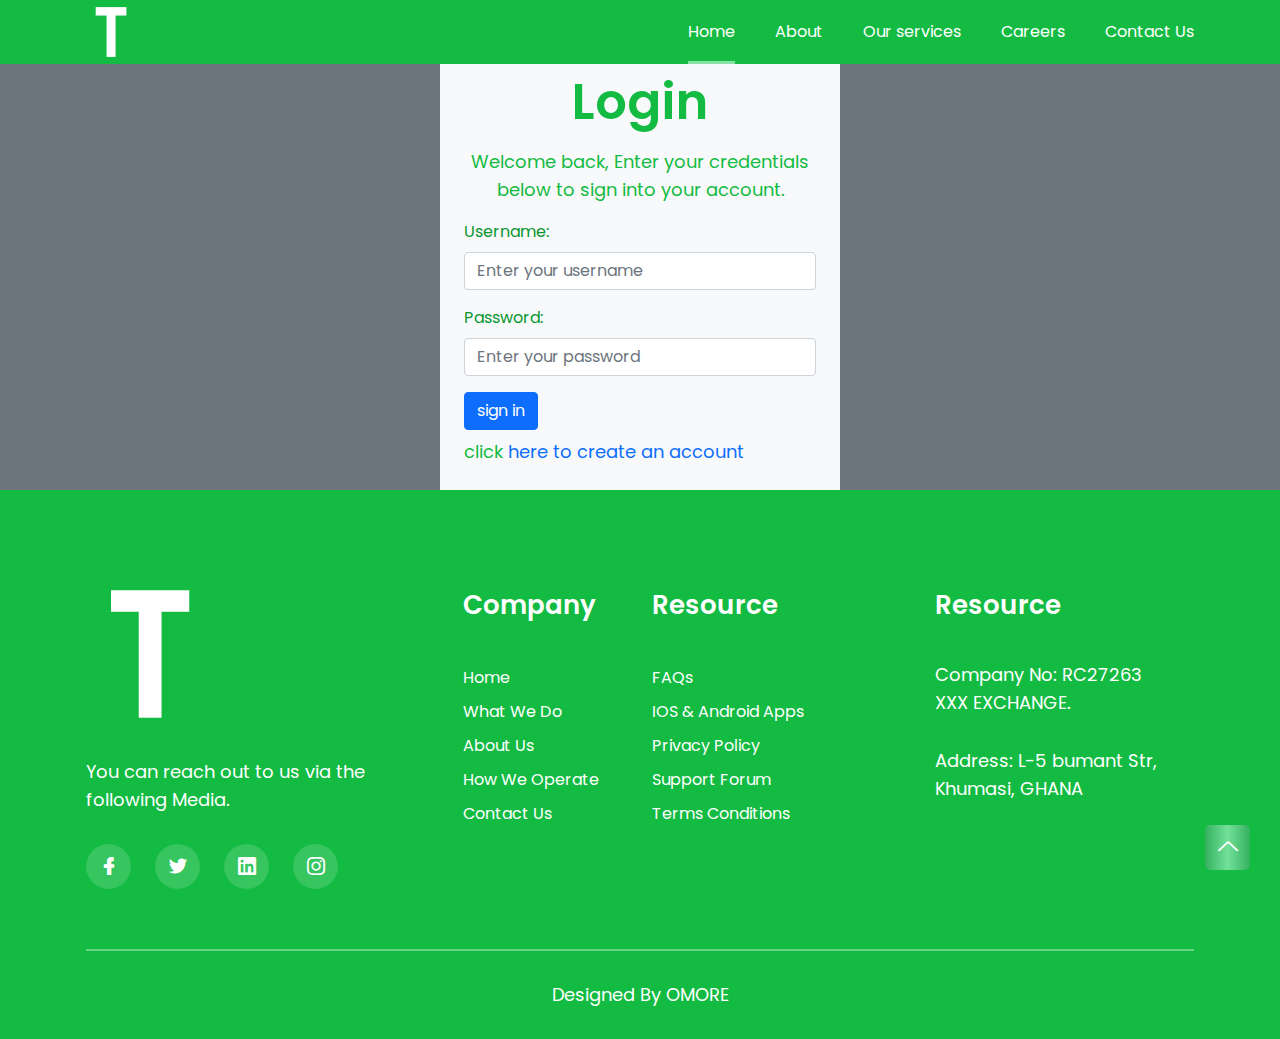
<file: login.html>
<!doctype html>
<html lang="en">

    <head>
        <meta charset="utf-8">
        <meta http-equiv="x-ua-compatible" content="ie=edge">
        <title>Login on Thrifters | The Future of Financial Prudence Right in the Palm of Your Hands</title>
        <meta name="description" content="The Best and Most Secure Thrift Contribution manager">
        <meta name="viewport" content="width=device-width, initial-scale=1">

        <link rel="shortcut icon" type="image/x-icon" href="assets/img/letter-t-256.png">

        <!-- ========================= CSS here ========================= -->
        <link rel="stylesheet" href="assets/css/bootstrap-5.0.0-alpha-1.min.css">
        <link rel="stylesheet" href="assets/css/LineIcons.2.0.css">
        <link rel="stylesheet" href="assets/css/animate.css">
        <link rel="stylesheet" href="assets/css/main.css">
        <link href="assets/css/aos/aos.css" rel="stylesheet">
        <link href="assets/css/bootstrap-icons/bootstrap-icons.css" rel="stylesheet">
        <link href="assets/css/boxicons/css/boxicons.min.css" rel="stylesheet">
    </head>

    <body>

        <!-- ========================= header beginning ========================= -->
        <header class="header navbar-area">
            <div class="container">
                <div class="row">
                    <div class="col-lg-12">
                        <nav class="navbar navbar-expand-lg">
                            <a class="navbar-brand" href="index.html">
                                <img src="assets/img/letter-t-128 (1).png" alt="THRIFTERS LOGO">
                            </a>
                            <button class="navbar-toggler" type="button" data-toggle="collapse"
                                data-target="#navbarSupportedContent" aria-controls="navbarSupportedContent"
                                aria-expanded="true" aria-label="Toggle navigation">
                                <span class="toggler-icon"></span>
                                <span class="toggler-icon"></span>
                                <span class="toggler-icon"></span>
                            </button>

                            <div class="collapse navbar-collapse sub-menu-bar" id="navbarSupportedContent">
                                <ul id="nav" class="navbar-nav ml-auto">
                                    <li class="nav-item">
                                        <a class="page-scroll active" href="#home">Home</a>
                                    </li>
                                    <li class="nav-item">
                                        <a class="page-scroll" href="#about">About</a>
                                    </li>
                                    <li class="nav-item">
                                        <a class="page-scroll" href="#service">Our services</a>
                                    </li>
                                    <li class="nav-item">
                                        <a class="page-scroll" href="#roadmap">Careers</a>
                                    </li>
                                    <li class="nav-item">
                                        <a class="page-scroll" href="#contact">Contact Us</a>
                                    </li>
                                </ul>
                            </div>
                        </nav>
                    </div>
                </div>
            </div>

        </header>

        <!-- ========================= Login begin ========================= -->

        <body class="bg-secondary">

            <div class="container mt-5">
                <div class="d-flex justify-content-center">
                    <form class="bg-light p-4" id="loginForm" style="width:100%;max-width:400px">
    
                        <div class="text-center">
                            <h1 class="font-40 mb-3">Login</h1>
                            <p class="mb-3 color-highlight">Welcome back, Enter your credentials below to sign into your account.</p>
                        </div>
    
                        <div class="mb-3 mt-3">
                            <label for="username" class="form-label">Username:</label>
                            <input type="text" class="form-control" id="username" placeholder="Enter your username"
                                name="username" onkeyup="return checkUsername('username')">
                            <div class=""></div>
                        </div>
                        <div class="mb-3">
                            <label for="password" class="form-label">Password:</label>
                            <input type="password" class="form-control" id="password" placeholder="Enter your password"
                                name="password" onkeyup="checkEmptyInput('password')">
                            <div></div>
                        </div>
                        <div id="feedback"></div>
                        <button type="submit" class="btn btn-primary">sign in</button>
                        <p class="d-block mt-2">click <a href="register.html" class="text-decoration-none">here to create an
                                account</a> </p>
                    </form>
                </div>
            </div>

            <!-- ========================= footer begin ========================= -->
            <footer class="footer pt-100">
                <div class="container">
                    <div class="row">
                        <div class="col-xl-4 col-lg-4 col-md-6">
                            <div class="footer-widget mb-60 wow fadeInLeft" data-wow-delay=".2s">
                                <a href="index.html" class="logo mb-40"><img src="assets/img/letter-t-128 (1).png"
                                        alt=""></a>
                                <p class="mb-30">You can reach out to us via the following Media.</p>
                                <div class="footer-social-links">
                                    <ul>
                                        <li><a href="#"><i class="lni lni-facebook-filled"></i></a></li>
                                        <li><a href="#"><i class="lni lni-twitter-filled"></i></a></li>
                                        <li><a href="#"><i class="lni lni-linkedin-original"></i></a></li>
                                        <li><a href="#"><i class="lni lni-instagram-original"></i></a></li>
                                    </ul>
                                </div>
                            </div>
                        </div>
                        <div class="col-xl-2 col-lg-2 col-md-6">
                            <div class="footer-widget mb-60 wow fadeInUp" data-wow-delay=".4s">
                                <h4>Company</h4>
                                <ul class="footer-links">
                                    <li>
                                        <a href="#">Home</a>
                                    </li>
                                    <li>
                                        <a href="#">What We Do</a>
                                    </li>
                                    <li>
                                        <a href="#">About Us</a>
                                    </li>
                                    <li>
                                        <a href="#">How We Operate</a>
                                    </li>
                                    <li>
                                        <a href="#">Contact Us</a>
                                    </li>
                                </ul>
                            </div>
                        </div>
                        <div class="col-xl-3 col-lg-3 col-md-6">
                            <div class="footer-widget mb-60 wow fadeInUp" data-wow-delay=".6s">
                                <h4>Resource</h4>
                                <ul class="footer-links">
                                    <li>
                                        <a href="#">FAQs</a>
                                    </li>
                                    <li>
                                        <a href="#">IOS & Android Apps</a>
                                    </li>
                                    <li>
                                        <a href="#">Privacy Policy</a>
                                    </li>
                                    <li>
                                        <a href="#">Support Forum</a>
                                    </li>
                                    <li>
                                        <a href="#">Terms Conditions</a>
                                    </li>
                                </ul>
                            </div>
                        </div>
                        <div class="col-xl-3 col-lg-3 col-md-6">
                            <div class="footer-widget mb-60 wow fadeInRight" data-wow-delay=".8s">
                                <h4>Resource</h4>
                                <ul>
                                    <li class="mb-30">
                                        <p>Company No: RC27263 <br> XXX EXCHANGE.</p>
                                    </li>
                                    <li>
                                        <p>Address: L-5 bumant Str, <br> Khumasi, GHANA</p>
                                    </li>
                                </ul>
                            </div>
                        </div>
                    </div>
                    <div class="copyright-area">
                        <p class="mb-0 text-white text-center">Designed By OMORE</p>
                    </div>
                </div>
            </footer>

            <!-- ========================= scroll to top ========================= -->
            <a href="#" class="scroll-top">
                <i class="lni lni-chevron-up"></i>
            </a>

            <script src="assets/script.js"></script>
            <script src="assets/auth-check.js"></script>
            <script src="assets/registerlogin.js"></script>
            <script>
                let loginForm = document.getElementById('loginForm');
                loginForm.addEventListener('submit', (e) => {
                    e.preventDefault();
    
                    let username = document.querySelector("#username").value;
                    let password = document.querySelector("#password").value;
    
                    if (checkEmptyInput('password') == true && checkUsername('username') === true) {
                        let loginUser = new RegisterLogin(username, password);
                        if (loginUser.findUser()) {
                            setTimeout(() => {
                                window.location.href = 'users/dashboard.html';
                            }, 1200);
                            displayMsg('feedback', "<div class='alert alert-success py-1'>Login Successfully</div>");
                        } else {
                            displayMsg('feedback', "<div class='alert alert-danger py-1'>Wrong login details</div>");
                        }
                    } else {
                        checkEmptyInput('password')
                        checkUsername('username')
                    }
                });
                let authCheck = new AuthUser();
                if (authCheck.checkActiveUser()) {
                    document.getElementById("loginForm").innerHTML = "<div class='alert alert-danger'>You are currently logged in <a href='users/dashboard.html'>My Dashboard</a></div>";
                }
            </script>

        </body>

</html>
</file>
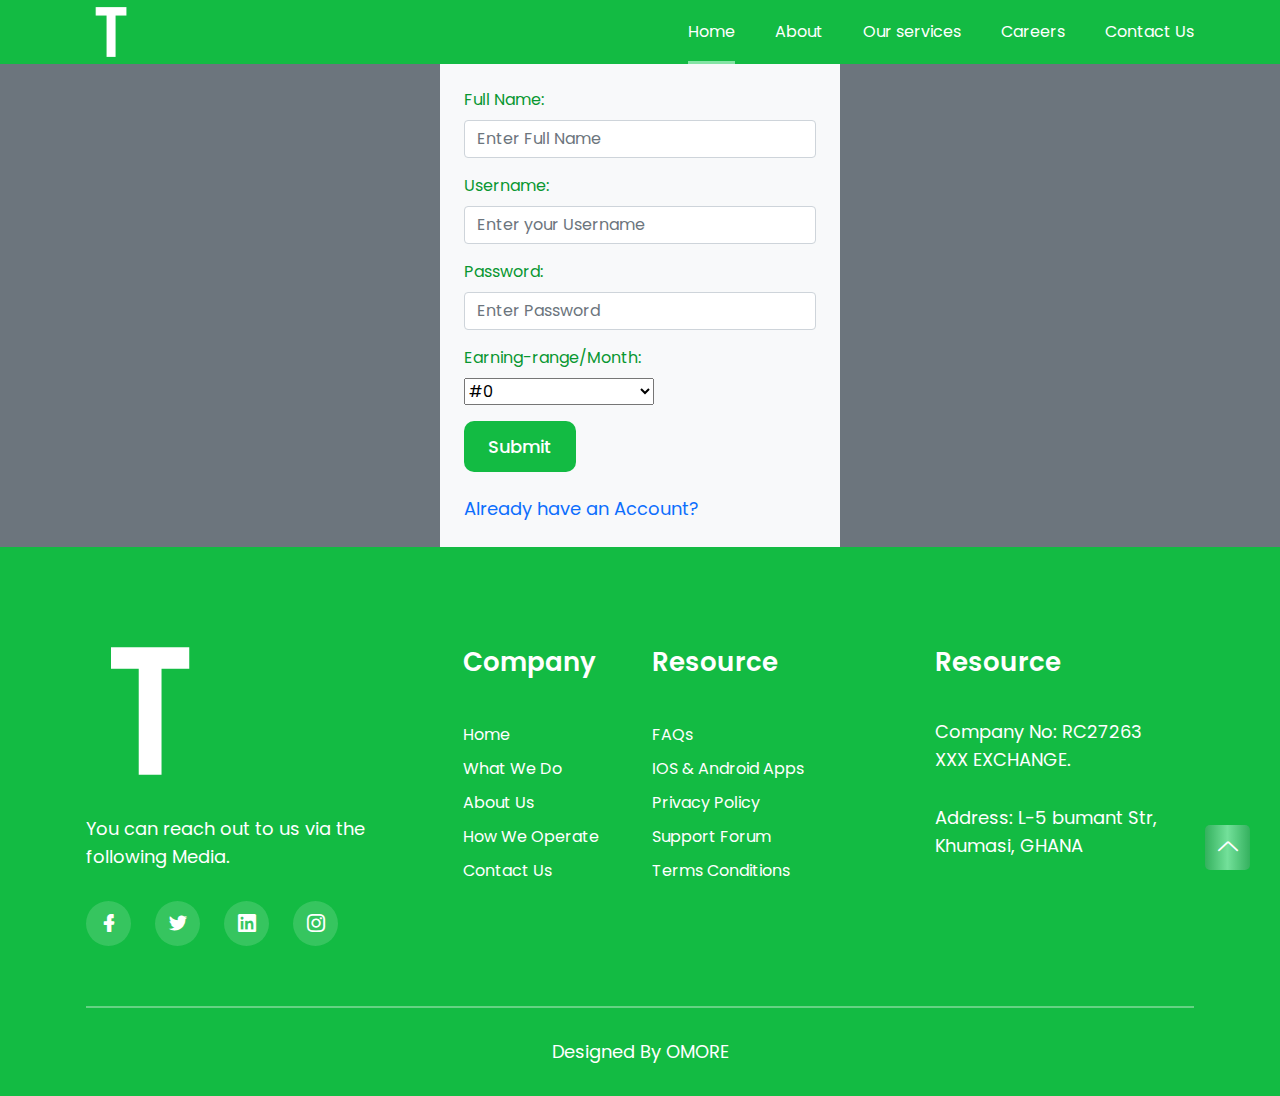
<file: register.html>
<!doctype html>
<html lang="en">

    <head>
        <meta charset="utf-8">
        <meta http-equiv="x-ua-compatible" content="ie=edge">
        <title>Register on Thrifters | The Future of Financial Prudence Right in the Palm of Your Hands</title>
        <meta name="description" content="The Best and Most Secure Thrift Contribution manager">
        <meta name="viewport" content="width=device-width, initial-scale=1">

        <link rel="shortcut icon" type="image/x-icon" href="assets/img/letter-t-256.png">

        <!-- ========================= CSS here ========================= -->
        <link rel="stylesheet" href="assets/css/bootstrap-5.0.0-alpha-1.min.css">
        <link rel="stylesheet" href="assets/css/LineIcons.2.0.css">
        <link rel="stylesheet" href="assets/css/animate.css">
        <link rel="stylesheet" href="assets/css/main.css">
        <link href="assets/css/aos/aos.css" rel="stylesheet">
        <link href="assets/css/bootstrap-icons/bootstrap-icons.css" rel="stylesheet">
        <link href="assets/css/boxicons/css/boxicons.min.css" rel="stylesheet">
    </head>

    <body>

        <!-- ========================= header beginning ========================= -->
        <header class="header navbar-area">
            <div class="container">
                <div class="row">
                    <div class="col-lg-12">
                        <nav class="navbar navbar-expand-lg">
                            <a class="navbar-brand" href="index.html">
                                <img src="assets/img/letter-t-128 (1).png" alt="THRIFTERS LOGO">
                            </a>
                            <button class="navbar-toggler" type="button" data-toggle="collapse"
                                data-target="#navbarSupportedContent" aria-controls="navbarSupportedContent"
                                aria-expanded="true" aria-label="Toggle navigation">
                                <span class="toggler-icon"></span>
                                <span class="toggler-icon"></span>
                                <span class="toggler-icon"></span>
                            </button>

                            <div class="collapse navbar-collapse sub-menu-bar" id="navbarSupportedContent">
                                <ul id="nav" class="navbar-nav ml-auto">
                                    <li class="nav-item">
                                        <a class="page-scroll active" href="#home">Home</a>
                                    </li>
                                    <li class="nav-item">
                                        <a class="page-scroll" href="#about">About</a>
                                    </li>
                                    <li class="nav-item">
                                        <a class="page-scroll" href="#service">Our services</a>
                                    </li>
                                    <li class="nav-item">
                                        <a class="page-scroll" href="#roadmap">Careers</a>
                                    </li>
                                    <li class="nav-item">
                                        <a class="page-scroll" href="#contact">Contact Us</a>
                                    </li>
                                </ul>
                            </div>
                        </nav>
                    </div>
                </div>
            </div>

        </header>

        <!-- ========================= Register begin ========================= -->

        <body class="bg-secondary">

            <div class="container mt-5">
                <div class="d-flex justify-content-center">
                    <form id="registerForm" class="bg-light p-4" style="width:100%;max-width:400px">
                        <div class="mb-3 mt-3">
                            <label for="fullname" class="form-label">Full Name:</label>
                            <input type="text" class="form-control" id="fullname" placeholder="Enter Full Name"
                                name="fullname" onkeyup="return checkFullName('fullname')">
                            <div></div>
                        </div>
                        <div class="mb-3 mt-3">
                            <label for="username" class="form-label">Username:</label>
                            <input type="text" class="form-control" id="username" placeholder="Enter your Username"
                                name="username" onkeyup="return checkUsername('username')">
                            <div></div>
                        </div>
                        <div class="mb-3">
                            <label for="password" class="form-label">Password:</label>
                            <input type="password" class="form-control" id="password" placeholder="Enter Password"
                                name="password" onkeyup="checkEmptyInput('password')">
                            <div></div>
                        </div>
                        <div class="mb-3 mt-3">
                            <label for="stack" class="form-label">Earning-range/Month:</label>
                            <div></div>
                            <select name="earning-range" id="stack" class="form-controls">
                                <option value="" onkeyup="return checkStack('stack')">#0</option>
                                <option value="Low income earner" onkeyup="return checkStack('stack')">#1 - #14,999</option>
                                <option value="Low income earner" onkeyup="return checkStack('stack')">#15,000 - #49,999</option>
                                <option value="Middle income earner" onkeyup="return checkStack('stack')">#50,000 - #149,999</option>
                                <option value="Middle income earner" onkeyup="return checkStack('stack')">#150,000 - #499,999</option>
                                <option value="High income earner" onkeyup="return checkStack('stack')">#500,000 - #999,000</option>
                                <option value="High income earner" onkeyup="return checkStack('stack')">#1,000,000 - above</option>
                            </select>
                        </div>
                        <button type="submit" class="theme-btn">Submit</button>
                        <div id="feedback"></div>
                        <p class="d-block mt-2">
                            <a href="login.html" class="text-decoration-none">Already have an Account?</a>
                        </p>
                    </form>
                </div>
            </div>

            <!-- ========================= footer begin ========================= -->
            <footer class="footer pt-100">
                <div class="container">
                    <div class="row">
                        <div class="col-xl-4 col-lg-4 col-md-6">
                            <div class="footer-widget mb-60 wow fadeInLeft" data-wow-delay=".2s">
                                <a href="index.html" class="logo mb-40"><img src="assets/img/letter-t-128 (1).png"
                                        alt=""></a>
                                <p class="mb-30">You can reach out to us via the following Media.</p>
                                <div class="footer-social-links">
                                    <ul>
                                        <li><a href="#"><i class="lni lni-facebook-filled"></i></a></li>
                                        <li><a href="#"><i class="lni lni-twitter-filled"></i></a></li>
                                        <li><a href="#"><i class="lni lni-linkedin-original"></i></a></li>
                                        <li><a href="#"><i class="lni lni-instagram-original"></i></a></li>
                                    </ul>
                                </div>
                            </div>
                        </div>
                        <div class="col-xl-2 col-lg-2 col-md-6">
                            <div class="footer-widget mb-60 wow fadeInUp" data-wow-delay=".4s">
                                <h4>Company</h4>
                                <ul class="footer-links">
                                    <li>
                                        <a href="#">Home</a>
                                    </li>
                                    <li>
                                        <a href="#">What We Do</a>
                                    </li>
                                    <li>
                                        <a href="#">About Us</a>
                                    </li>
                                    <li>
                                        <a href="#">How We Operate</a>
                                    </li>
                                    <li>
                                        <a href="#">Contact Us</a>
                                    </li>
                                </ul>
                            </div>
                        </div>
                        <div class="col-xl-3 col-lg-3 col-md-6">
                            <div class="footer-widget mb-60 wow fadeInUp" data-wow-delay=".6s">
                                <h4>Resource</h4>
                                <ul class="footer-links">
                                    <li>
                                        <a href="#">FAQs</a>
                                    </li>
                                    <li>
                                        <a href="#">IOS & Android Apps</a>
                                    </li>
                                    <li>
                                        <a href="#">Privacy Policy</a>
                                    </li>
                                    <li>
                                        <a href="#">Support Forum</a>
                                    </li>
                                    <li>
                                        <a href="#">Terms Conditions</a>
                                    </li>
                                </ul>
                            </div>
                        </div>
                        <div class="col-xl-3 col-lg-3 col-md-6">
                            <div class="footer-widget mb-60 wow fadeInRight" data-wow-delay=".8s">
                                <h4>Resource</h4>
                                <ul>
                                    <li class="mb-30">
                                        <p>Company No: RC27263 <br> XXX EXCHANGE.</p>
                                    </li>
                                    <li>
                                        <p>Address: L-5 bumant Str, <br> Khumasi, GHANA</p>
                                    </li>
                                </ul>
                            </div>
                        </div>
                    </div>
                    <div class="copyright-area">
                        <p class="mb-0 text-white text-center">Designed By OMORE</p>
                    </div>
                </div>
            </footer>

            <!-- ========================= scroll to top ========================= -->
            <a href="#" class="scroll-top">
                <i class="lni lni-chevron-up"></i>
            </a>

            <script src="assets/script.js"></script>
            <script src="assets/auth-check.js"></script>
            <script src="assets/registerlogin.js"></script>
            <script>

                let registerForm = document.querySelector("#registerForm");
                registerForm.addEventListener('submit', (e) => {
                    e.preventDefault();
                    let username = document.querySelector("#username").value;
                    let password = document.querySelector("#password").value;
                    let fullname = document.querySelector("#fullname").value;
                    let stack = document.querySelector("#stack").value;

                    if (checkEmptyInput('password') == true && checkUsername('username') === true && checkFullName('fullname') === true && checkStack('stack') === true) {
                        let registerUser = new RegisterLogin(username, password);
                        registerUser.registerUser(fullname, stack);

                    } else {

                        checkEmptyInput('password')
                        checkUsername('username')
                        checkFullName('fullname')
                        checkStack('stack')
                    }

                });

                let authCheck = new AuthUser();
                if (authCheck.checkActiveUser()) {
                    document.getElementById("registerForm").innerHTML = "<div class='alert alert-warning'>You are currently logged in <a href='users/dashboard.html'>My Dashboard</a></div>";
                }
            </script>

        </body>

</html>
</file>
<file: assets/css/main.css>
@import url("https://fonts.googleapis.com/css?family=Poppins:300,400,500,600,700&display=swap");
html {
    scroll-behavior: smooth;
}

body {
    font-family: "Poppins", sans-serif;
    font-weight: normal;
    font-style: normal;
    color: #099731;
    overflow-x: hidden;
    background: #F4F7FC;
}

* {
    margin: 0;
    padding: 0;
    box-sizing: border-box;
}

a:focus,
input:focus,
textarea:focus,
button:focus,
.btn:focus,
.btn.focus,
.btn:not(:disabled):not(.disabled).active,
.btn:not(:disabled):not(.disabled):active {
    text-decoration: none;
    outline: none;
    box-shadow: none;
}

a:hover {
    transition: all 0.3s ease-out 0s;
    color: #13bb43;
}

a,
a:focus,
a:hover {
    text-decoration: none;
}

i,
span,
a {
    display: inline-block;
}

audio,
canvas,
iframe,
img,
svg,
video {
    vertical-align: middle;
}

h1,
h2,
h3,
h4,
h5,
h6 {
    font-weight: 600;
    color: #13bb43;
    margin: 0px;
}

h1 a,
h2 a,
h3 a,
h4 a,
h5 a,
h6 a {
    color: inherit;
}

h1 {
    font-size: 50px;
}

h2 {
    font-size: 45px;
}

@media (max-width: 767px) {
    h2 {
        font-size: 36px;
    }
}

@media only screen and (min-width: 480px) and (max-width: 767px) {
    h2 {
        font-size: 40px;
    }
}

h3 {
    font-size: 28px;
}

h4 {
    font-size: 24px;
}

h5 {
    font-size: 20px;
}

h6 {
    font-size: 16px;
}

ul,
ol {
    margin: 0px;
    padding: 0px;
    list-style-type: none;
}

p {
    font-size: 18px;
    font-weight: 400;
    line-height: 28px;
    color: #13bb43;
    margin: 0px;
}

.img-bg {
    background-position: center center;
    background-size: cover;
    background-repeat: no-repeat;
    width: 100%;
    height: 100%;
}


/*===== All of the buttons =====*/

.theme-btn {
    display: inline-block;
    font-weight: 500;
    text-align: center;
    white-space: nowrap;
    vertical-align: middle;
    user-select: none;
    padding: 12px 24px;
    margin-right: 25px;
    margin-bottom: 15px;
    font-size: 18px;
    border-radius: 10px;
    color: white;
    cursor: pointer;
    z-index: 5;
    transition: all .4s ease-in-out;
    border: none;
    background: #13bb43;
    background-size: 200% auto;
    overflow: hidden;
}

.theme-btn:hover,
.theme-btn:focus {
    background-position: right center;
    color: #fff;
    background: linear-gradient(to right, #34b15e 0%, #73e09a 50%, #34b15e 100%);
}

.theme-btn-2 {
    background-image: linear-gradient(to right, #34b15e 0%, #73e09a 50%, #34b15e 100%);
}

.theme-btn-2:focus,
.theme-btn-2:hover {
    background-position: right center;
}

.scroll-top {
    width: 45px;
    height: 45px;
    background-image: linear-gradient(to right, #34b15e 0%, #73e09a 50%, #34b15e 100%);
    text-align: center;
    line-height: 45px;
    font-size: 20px;
    color: #fff;
    border-radius: 5px;
    position: fixed;
    bottom: 30px;
    right: 30px;
    z-index: 9;
    cursor: pointer;
    transition: all 0.3s ease-out 0s;
}

.scroll-top:hover {
    background-image: linear-gradient(to bottom, #34b15e 0%, #73e09a 50%, #34b15e 100%);
    color: #fff;
}

@keyframes animation1 {
    0% {
        transform: translateY(30px);
    }
    50% {
        transform: translateY(-30px);
    }
    100% {
        transform: translateY(30px);
    }
}


/*===== All of the Section Titles =====*/

.section-title span {
    font-size: 20px;
    font-weight: 500;
    display: block;
    color: #13bb43;
    margin-bottom: 12px;
}


/*===== All Slick Slides =====*/

.slick-slide {
    outline: 0;
}


/*===== All the Preloaders =====*/

.preloader {
    /* Body Overlay */
    position: fixed;
    top: 0;
    left: 0;
    display: table;
    height: 100%;
    width: 100%;
    background: #fff;
    z-index: 99999;
}

.preloader .loader {
    display: table-cell;
    vertical-align: middle;
    text-align: center;
}

.preloader .loader .ytp-spinner {
    position: absolute;
    left: 50%;
    top: 50%;
    width: 64px;
    margin-left: -32px;
    z-index: 18;
    pointer-events: none;
}

.preloader .loader .ytp-spinner .ytp-spinner-container {
    pointer-events: none;
    position: absolute;
    width: 100%;
    padding-bottom: 100%;
    top: 50%;
    left: 50%;
    margin-top: -50%;
    margin-left: -50%;
    animation: ytp-spinner-linspin 1568.2353ms linear infinite;
}

.preloader .loader .ytp-spinner .ytp-spinner-container .ytp-spinner-rotator {
    position: absolute;
    width: 100%;
    height: 100%;
    animation: ytp-spinner-easespin 5332ms cubic-bezier(0.4, 0, 0.2, 1) infinite both;
}

.preloader .loader .ytp-spinner .ytp-spinner-container .ytp-spinner-rotator .ytp-spinner-left {
    position: absolute;
    top: 0;
    left: 0;
    bottom: 0;
    overflow: hidden;
    right: 50%;
}

.preloader .loader .ytp-spinner .ytp-spinner-container .ytp-spinner-rotator .ytp-spinner-right {
    position: absolute;
    top: 0;
    right: 0;
    bottom: 0;
    overflow: hidden;
    left: 50%;
}

.preloader .loader .ytp-spinner-circle {
    box-sizing: border-box;
    position: absolute;
    width: 200%;
    height: 100%;
    border-style: solid;
    /* Spinner Color */
    border-color: #045e1e #13bb43 #ddd;
    border-radius: 50%;
    border-width: 6px;
}

.preloader .loader .ytp-spinner-left .ytp-spinner-circle {
    left: 0;
    right: -100%;
    border-right-color: #ddd;
    animation: ytp-spinner-left-spin 1333ms cubic-bezier(0.4, 0, 0.2, 1) infinite both;
}

.preloader .loader .ytp-spinner-right .ytp-spinner-circle {
    left: -100%;
    right: 0;
    border-left-color: #ddd;
    animation: ytp-right-spin 1333ms cubic-bezier(0.4, 0, 0.2, 1) infinite both;
}


/* Preloader Animations */

@keyframes ytp-spinner-linspin {
    to {
        transform: rotate(360deg);
    }
}

@keyframes ytp-spinner-easespin {
    12.5% {
        transform: rotate(135deg);
    }
    25% {
        transform: rotate(270deg);
    }
    37.5% {
        transform: rotate(405deg);
    }
    50% {
        transform: rotate(540deg);
    }
    62.5% {
        transform: rotate(675deg);
    }
    75% {
        transform: rotate(810deg);
    }
    87.5% {
        transform: rotate(945deg);
    }
    to {
        transform: rotate(1080deg);
    }
}

@keyframes ytp-spinner-left-spin {
    0% {
        transform: rotate(130deg);
    }
    50% {
        transform: rotate(-5deg);
    }
    to {
        transform: rotate(130deg);
    }
}

@keyframes ytp-right-spin {
    0% {
        transform: rotate(-130deg);
    }
    50% {
        transform: rotate(5deg);
    }
    to {
        transform: rotate(-130deg);
    }
}

.mt-5 {
    margin-top: 5px;
}

.mt-10 {
    margin-top: 10px;
}

.mt-15 {
    margin-top: 15px;
}

.mt-20 {
    margin-top: 20px;
}

.mt-25 {
    margin-top: 25px;
}

.mt-30 {
    margin-top: 30px;
}

.mt-35 {
    margin-top: 35px;
}

.mt-40 {
    margin-top: 40px;
}

.mt-45 {
    margin-top: 45px;
}

.mt-50 {
    margin-top: 50px;
}

.mt-55 {
    margin-top: 55px;
}

.mt-60 {
    margin-top: 60px;
}

.mt-65 {
    margin-top: 65px;
}

.mt-70 {
    margin-top: 70px;
}

.mt-75 {
    margin-top: 75px;
}

.mt-80 {
    margin-top: 80px;
}

.mt-85 {
    margin-top: 85px;
}

.mt-90 {
    margin-top: 90px;
}

.mt-95 {
    margin-top: 95px;
}

.mt-100 {
    margin-top: 100px;
}

.mt-105 {
    margin-top: 105px;
}

.mt-110 {
    margin-top: 110px;
}

.mt-115 {
    margin-top: 115px;
}

.mt-120 {
    margin-top: 120px;
}

.mt-125 {
    margin-top: 125px;
}

.mt-130 {
    margin-top: 130px;
}

.mt-135 {
    margin-top: 135px;
}

.mt-140 {
    margin-top: 140px;
}

.mt-145 {
    margin-top: 145px;
}

.mt-150 {
    margin-top: 150px;
}

.mt-155 {
    margin-top: 155px;
}

.mt-160 {
    margin-top: 160px;
}

.mt-165 {
    margin-top: 165px;
}

.mt-170 {
    margin-top: 170px;
}

.mt-175 {
    margin-top: 175px;
}

.mt-180 {
    margin-top: 180px;
}

.mt-185 {
    margin-top: 185px;
}

.mt-190 {
    margin-top: 190px;
}

.mt-195 {
    margin-top: 195px;
}

.mt-200 {
    margin-top: 200px;
}

.mt-205 {
    margin-top: 205px;
}

.mt-210 {
    margin-top: 210px;
}

.mt-215 {
    margin-top: 215px;
}

.mt-220 {
    margin-top: 220px;
}

.mt-225 {
    margin-top: 225px;
}

.mb-5 {
    margin-bottom: 5px;
}

.mb-10 {
    margin-bottom: 10px;
}

.mb-15 {
    margin-bottom: 15px;
}

.mb-20 {
    margin-bottom: 20px;
}

.mb-25 {
    margin-bottom: 25px;
}

.mb-30 {
    margin-bottom: 30px;
}

.mb-35 {
    margin-bottom: 35px;
}

.mb-40 {
    margin-bottom: 40px;
}

.mb-45 {
    margin-bottom: 45px;
}

.mb-50 {
    margin-bottom: 50px;
}

.mb-55 {
    margin-bottom: 55px;
}

.mb-60 {
    margin-bottom: 60px;
}

.mb-65 {
    margin-bottom: 65px;
}

.mb-70 {
    margin-bottom: 70px;
}

.mb-75 {
    margin-bottom: 75px;
}

.mb-80 {
    margin-bottom: 80px;
}

.mb-85 {
    margin-bottom: 85px;
}

.mb-90 {
    margin-bottom: 90px;
}

.mb-95 {
    margin-bottom: 95px;
}

.mb-100 {
    margin-bottom: 100px;
}

.mb-105 {
    margin-bottom: 105px;
}

.mb-110 {
    margin-bottom: 110px;
}

.mb-115 {
    margin-bottom: 115px;
}

.mb-120 {
    margin-bottom: 120px;
}

.mb-125 {
    margin-bottom: 125px;
}

.mb-130 {
    margin-bottom: 130px;
}

.mb-135 {
    margin-bottom: 135px;
}

.mb-140 {
    margin-bottom: 140px;
}

.mb-145 {
    margin-bottom: 145px;
}

.mb-150 {
    margin-bottom: 150px;
}

.mb-155 {
    margin-bottom: 155px;
}

.mb-160 {
    margin-bottom: 160px;
}

.mb-165 {
    margin-bottom: 165px;
}

.mb-170 {
    margin-bottom: 170px;
}

.mb-175 {
    margin-bottom: 175px;
}

.mb-180 {
    margin-bottom: 180px;
}

.mb-185 {
    margin-bottom: 185px;
}

.mb-190 {
    margin-bottom: 190px;
}

.mb-195 {
    margin-bottom: 195px;
}

.mb-200 {
    margin-bottom: 200px;
}

.mb-205 {
    margin-bottom: 205px;
}

.mb-210 {
    margin-bottom: 210px;
}

.mb-215 {
    margin-bottom: 215px;
}

.mb-220 {
    margin-bottom: 220px;
}

.mb-225 {
    margin-bottom: 225px;
}

.pt-5 {
    padding-top: 5px;
}

.pt-10 {
    padding-top: 10px;
}

.pt-15 {
    padding-top: 15px;
}

.pt-20 {
    padding-top: 20px;
}

.pt-25 {
    padding-top: 25px;
}

.pt-30 {
    padding-top: 30px;
}

.pt-35 {
    padding-top: 35px;
}

.pt-40 {
    padding-top: 40px;
}

.pt-45 {
    padding-top: 45px;
}

.pt-50 {
    padding-top: 50px;
}

.pt-55 {
    padding-top: 55px;
}

.pt-60 {
    padding-top: 60px;
}

.pt-65 {
    padding-top: 65px;
}

.pt-70 {
    padding-top: 70px;
}

.pt-75 {
    padding-top: 75px;
}

.pt-80 {
    padding-top: 80px;
}

.pt-85 {
    padding-top: 85px;
}

.pt-90 {
    padding-top: 90px;
}

.pt-95 {
    padding-top: 95px;
}

.pt-100 {
    padding-top: 100px;
}

.pt-105 {
    padding-top: 105px;
}

.pt-110 {
    padding-top: 110px;
}

.pt-115 {
    padding-top: 115px;
}

.pt-120 {
    padding-top: 120px;
}

.pt-125 {
    padding-top: 125px;
}

.pt-130 {
    padding-top: 130px;
}

.pt-135 {
    padding-top: 135px;
}

.pt-140 {
    padding-top: 140px;
}

.pt-145 {
    padding-top: 145px;
}

.pt-150 {
    padding-top: 150px;
}

.pt-155 {
    padding-top: 155px;
}

.pt-160 {
    padding-top: 160px;
}

.pt-165 {
    padding-top: 165px;
}

.pt-170 {
    padding-top: 170px;
}

.pt-175 {
    padding-top: 175px;
}

.pt-180 {
    padding-top: 180px;
}

.pt-185 {
    padding-top: 185px;
}

.pt-190 {
    padding-top: 190px;
}

.pt-195 {
    padding-top: 195px;
}

.pt-200 {
    padding-top: 200px;
}

.pt-205 {
    padding-top: 205px;
}

.pt-210 {
    padding-top: 210px;
}

.pt-215 {
    padding-top: 215px;
}

.pt-220 {
    padding-top: 220px;
}

.pt-225 {
    padding-top: 225px;
}

.pb-5 {
    padding-bottom: 5px;
}

.pb-10 {
    padding-bottom: 10px;
}

.pb-15 {
    padding-bottom: 15px;
}

.pb-20 {
    padding-bottom: 20px;
}

.pb-25 {
    padding-bottom: 25px;
}

.pb-30 {
    padding-bottom: 30px;
}

.pb-35 {
    padding-bottom: 35px;
}

.pb-40 {
    padding-bottom: 40px;
}

.pb-45 {
    padding-bottom: 45px;
}

.pb-50 {
    padding-bottom: 50px;
}

.pb-55 {
    padding-bottom: 55px;
}

.pb-60 {
    padding-bottom: 60px;
}

.pb-65 {
    padding-bottom: 65px;
}

.pb-70 {
    padding-bottom: 70px;
}

.pb-75 {
    padding-bottom: 75px;
}

.pb-80 {
    padding-bottom: 80px;
}

.pb-85 {
    padding-bottom: 85px;
}

.pb-90 {
    padding-bottom: 90px;
}

.pb-95 {
    padding-bottom: 95px;
}

.pb-100 {
    padding-bottom: 100px;
}

.pb-105 {
    padding-bottom: 105px;
}

.pb-110 {
    padding-bottom: 110px;
}

.pb-115 {
    padding-bottom: 115px;
}

.pb-120 {
    padding-bottom: 120px;
}

.pb-125 {
    padding-bottom: 125px;
}

.pb-130 {
    padding-bottom: 130px;
}

.pb-135 {
    padding-bottom: 135px;
}

.pb-140 {
    padding-bottom: 140px;
}

.pb-145 {
    padding-bottom: 145px;
}

.pb-150 {
    padding-bottom: 150px;
}

.pb-155 {
    padding-bottom: 155px;
}

.pb-160 {
    padding-bottom: 160px;
}

.pb-165 {
    padding-bottom: 165px;
}

.pb-170 {
    padding-bottom: 170px;
}

.pb-175 {
    padding-bottom: 175px;
}

.pb-180 {
    padding-bottom: 180px;
}

.pb-185 {
    padding-bottom: 185px;
}

.pb-190 {
    padding-bottom: 190px;
}

.pb-195 {
    padding-bottom: 195px;
}

.pb-200 {
    padding-bottom: 200px;
}

.pb-205 {
    padding-bottom: 205px;
}

.pb-210 {
    padding-bottom: 210px;
}

.pb-215 {
    padding-bottom: 215px;
}

.pb-220 {
    padding-bottom: 220px;
}

.pb-225 {
    padding-bottom: 225px;
}


/*===== Navbar Section =====*/

.navbar-area {
    position: absolute;
    top: 0;
    left: 0;
    width: 100%;
    z-index: 99;
    transition: all 0.3s ease-out 0s;
    background: #13bb43;
}

.sticky {
    position: fixed;
    z-index: 99;
    background: #13bb43;
    box-shadow: 0px 20px 50px 0px rgba(0, 0, 0, 0.05);
    transition: all 0.3s ease-out 0s;
}

.navbar {
    padding: 0;
    border-radius: 5px;
    position: relative;
    transition: all 0.3s ease-out 0s;
}

@media only screen and (min-width: 768px) and (max-width: 991px) {
    .navbar {
        padding: 20px 0;
    }
}

@media (max-width: 767px) {
    .navbar {
        padding: 20px 0;
    }
}

.navbar-brand {
    padding: 0;
}

.navbar-brand img {
    max-width: 150px;
    max-height: 50px;
}

.navbar-toggler {
    padding: 0px;
}

.navbar-toggler .toggler-icon {
    width: 30px;
    height: 2px;
    background-color: #fff;
    display: block;
    margin: 5px 0;
    position: relative;
    transition: all 0.3s ease-out 0s;
}

.navbar-toggler.active .toggler-icon:nth-of-type(1) {
    transform: rotate(45deg);
    top: 7px;
}

.navbar-toggler.active .toggler-icon:nth-of-type(2) {
    opacity: 0;
}

.navbar-toggler.active .toggler-icon:nth-of-type(3) {
    transform: rotate(135deg);
    top: -7px;
}

@media only screen and (min-width: 768px) and (max-width: 991px) {
    .navbar-collapse {
        position: absolute;
        top: 100%;
        left: 0;
        width: 100%;
        background-color: #fff;
        z-index: 9;
        box-shadow: #fff;
        padding: 10px 20px;
    }
}

@media (max-width: 767px) {
    .navbar-collapse {
        position: absolute;
        top: 100%;
        left: 0;
        width: 100%;
        background-color: #fff;
        z-index: 9;
        box-shadow: #fff;
        padding: 5px 12px;
    }
}

.navbar-nav .nav-item {
    margin-left: 40px;
    position: relative;
}

.navbar-nav .nav-item:first-child {
    margin-left: 0;
}

@media only screen and (min-width: 992px) and (max-width: 1199px) {
    .navbar-nav .nav-item {
        margin-left: 30px;
    }
}

@media only screen and (min-width: 768px) and (max-width: 991px) {
    .navbar-nav .nav-item {
        margin: 0;
    }
}

@media (max-width: 767px) {
    .navbar-nav .nav-item {
        margin: 0;
    }
}

.navbar-nav .nav-item a {
    font-size: 16px;
    color: #fff;
    transition: all 0.3s ease-out 0s;
    position: relative;
    padding: 20px 0;
}

@media only screen and (min-width: 768px) and (max-width: 991px) {
    .navbar-nav .nav-item a {
        color: #13bb43;
        display: inline-block;
        padding: 6px 0;
    }
}

@media (max-width: 767px) {
    .navbar-nav .nav-item a {
        color: #13bb43;
        display: inline-block;
        padding: 6px 0;
    }
}

.navbar-nav .nav-item a::after {
    content: '';
    position: absolute;
    width: 0%;
    height: 3px;
    background: #85E4A5;
    left: 0;
    right: 0;
    bottom: 0;
    transition: all 0.3s ease-out 0s;
}

.navbar-nav .nav-item a.active::after,
.navbar-nav .nav-item a:hover::after {
    width: 100%;
}

.navbar-nav .nav-item:hover .sub-menu {
    top: 100%;
    opacity: 1;
    visibility: visible;
}

@media only screen and (min-width: 768px) and (max-width: 991px) {
    .navbar-nav .nav-item:hover .sub-menu {
        top: 0;
    }
}

@media (max-width: 767px) {
    .navbar-nav .nav-item:hover .sub-menu {
        top: 0;
    }
}

.navbar-nav .nav-item .sub-menu {
    width: 200px;
    background-color: #13bb43;
    box-shadow: 0px 0px 20px 0px rgba(0, 0, 0, 0.1);
    position: absolute;
    top: 110%;
    left: 0;
    opacity: 0;
    visibility: hidden;
    transition: all 0.3s ease-out 0s;
}

@media only screen and (min-width: 768px) and (max-width: 991px) {
    .navbar-nav .nav-item .sub-menu {
        position: relative;
        width: 100%;
        top: 0;
        display: none;
        opacity: 1;
        visibility: visible;
    }
}

@media (max-width: 767px) {
    .navbar-nav .nav-item .sub-menu {
        position: relative;
        width: 100%;
        top: 0;
        display: none;
        opacity: 1;
        visibility: visible;
    }
}

.navbar-nav .nav-item .sub-menu li {
    display: block;
}

.navbar-nav .nav-item .sub-menu li a {
    display: block;
    padding: 8px 20px;
    color: #222;
}

.navbar-nav .nav-item .sub-menu li a.active,
.navbar-nav .nav-item .sub-menu li a:hover {
    padding-left: 25px;
    color: #13bb43;
}

.navbar-nav .sub-nav-toggler {
    display: none;
}

@media only screen and (min-width: 768px) and (max-width: 991px) {
    .navbar-nav .sub-nav-toggler {
        display: block;
        position: absolute;
        right: 0;
        top: 0;
        background: none;
        color: #222;
        font-size: 18px;
        border: 0;
        width: 30px;
        height: 30px;
    }
}

@media (max-width: 767px) {
    .navbar-nav .sub-nav-toggler {
        display: block;
        position: absolute;
        right: 0;
        top: 0;
        background: none;
        color: #222;
        font-size: 18px;
        border: 0;
        width: 30px;
        height: 30px;
    }
}

.navbar-nav .sub-nav-toggler span {
    width: 8px;
    height: 8px;
    border-left: 1px solid #222;
    border-bottom: 1px solid #222;
    transform: rotate(-45deg);
    position: relative;
    top: -5px;
}


/*===========================
    03.Hero-section
===========================*/

.hero-section {
    background-color: white;
    padding-top: 100px;
    padding-bottom: 80px;
    position: relative;
    z-index: 1;
}

@media only screen and (min-width: 1200px) and (max-width: 1399px) {
    .hero-section {
        padding-top: 100px;
        padding-bottom: 80px;
    }
}

@media only screen and (min-width: 992px) and (max-width: 1199px) {
    .hero-section {
        padding-top: 210px;
        padding-bottom: 180px;
    }
}

@media only screen and (min-width: 768px) and (max-width: 991px) {
    .hero-section {
        padding-top: 210px;
        padding-bottom: 130px;
    }
}

@media (max-width: 767px) {
    .hero-section {
        padding-top: 150px;
        padding-bottom: 130px;
    }
}

.hero-section .hero-content-wrapper h1 {
    line-height: 82px;
    font-weight: 700;
    margin-bottom: 15px;
}

@media only screen and (min-width: 1200px) and (max-width: 1399px) {
    .hero-section .hero-content-wrapper h1 {
        line-height: 70px;
    }
}

@media only screen and (min-width: 992px) and (max-width: 1199px) {
    .hero-section .hero-content-wrapper h1 {
        line-height: 55px;
        font-size: 39px;
    }
}

@media only screen and (min-width: 768px) and (max-width: 991px) {
    .hero-section .hero-content-wrapper h1 {
        line-height: 65px;
    }
}

@media only screen and (min-width: 480px) and (max-width: 767px) {
    .hero-section .hero-content-wrapper h1 {
        line-height: 65px;
        font-size: 45px;
    }
}

@media (max-width: 767px) {
    .hero-section .hero-content-wrapper h1 {
        line-height: 50px;
        font-size: 36px;
    }
}

.hero-section .hero-content-wrapper p {
    font-weight: 500;
    margin-bottom: 30px;
}

@media only screen and (min-width: 1200px) and (max-width: 1399px) {
    .hero-section .hero-img img {
        width: 110%;
    }
}

@media only screen and (min-width: 992px) and (max-width: 1199px) {
    .hero-section .hero-img img {
        width: 120%;
    }
}

@media only screen and (min-width: 768px) and (max-width: 991px) {
    .hero-section .hero-img img {
        width: 100%;
    }
}

@media (max-width: 767px) {
    .hero-section .hero-img img {
        width: 100%;
    }
}

@media only screen and (min-width: 768px) and (max-width: 991px) {
    .hero-section .hero-img {
        margin-top: 50px;
    }
}

@media (max-width: 767px) {
    .hero-section .hero-img {
        margin-top: 50px;
    }
}

/*--------------------------------------------------------------
# Our trusted Partners
--------------------------------------------------------------*/

.partners {
    padding-bottom: 20px;
}

.partners .container {
    box-shadow: #0b212d;
    background-color: inherit;
}

.partners .trust {
    padding: 30px;
    overflow: hidden;
    position: relative;
    transition: all;
    margin-bottom: 30px;
}


/*===========================
    Features section 
===========================*/

.features-wrapper {
    background-color: #13bb43;
    padding: 60px 50px 20px;
    border-radius: 13px;
}

@media only screen and (min-width: 992px) and (max-width: 1199px) {
    .features-wrapper {
        padding-left: 15px;
        padding-right: 15px;
    }
}

@media only screen and (min-width: 768px) and (max-width: 991px) {
    .features-wrapper {
        padding-left: 15px;
        padding-right: 15px;
    }
}

@media (max-width: 767px) {
    .features-wrapper {
        padding-left: 30px;
        padding-right: 30px;
    }
}

@media only screen and (min-width: 480px) and (max-width: 767px) {
    .features-wrapper {
        padding-left: 20px;
        padding-right: 20px;
    }
}

.features-wrapper .single-feature .feature-content h5 {
    font-size: 25px;
    margin-bottom: 20px;
    color: #fff;
}

@media only screen and (min-width: 992px) and (max-width: 1199px) {
    .features-wrapper .single-feature .feature-content h5 {
        font-size: 22px;
    }
}

.features-wrapper .single-feature .feature-content p {
    color: #fff;
    font-size: 16px;
    line-height: 26px;
    margin-bottom: 0;
}

@media only screen and (min-width: 992px) and (max-width: 1199px) {
    .features-wrapper .single-feature .feature-content p {
        font-size: 14px;
        line-height: 22px;
    }
}


/*===========================
    About section
===========================*/

@media only screen and (min-width: 992px) and (max-width: 1199px) {
    .about-section .about-img {
        margin-left: -70px;
    }
}

@media only screen and (min-width: 768px) and (max-width: 991px) {
    .about-section .about-img img {
        width: 100%;
    }
}

@media (max-width: 767px) {
    .about-section .about-img img {
        width: 100%;
    }
}

.about-section .about-content {
    margin-left: -15px;
}

@media only screen and (min-width: 992px) and (max-width: 1199px) {
    .about-section .about-content {
        margin-left: 0px;
    }
}

@media only screen and (min-width: 768px) and (max-width: 991px) {
    .about-section .about-content {
        margin-left: 0px;
    }
}

@media (max-width: 767px) {
    .about-section .about-content {
        margin-left: 0px;
    }
}

@media only screen and (min-width: 992px) and (max-width: 1199px) {
    .about-section .about-content .section-title h2 {
        font-size: 38px;
    }
}

@media only screen and (min-width: 480px) and (max-width: 767px) {
    .about-section .about-content .section-title h2 {
        font-size: 37px;
    }
}

/*===========================
    Contact section
===========================*/

.contact-section .contact-wrapper .contact-form input,
.contact-section .contact-wrapper .contact-form textarea {
    width: 100%;
    border: 1px solid transparent;
    background: #fff;
    border-radius: 5px;
    padding: 16px 20px;
    margin-bottom: 20px;
    box-shadow: 0 0 23px rgba(171, 177, 232, 0.13);
    transition: all 0.3s ease-out 0s;
}

.contact-section .contact-wrapper .contact-form input:focus,
.contact-section .contact-wrapper .contact-form textarea:focus {
    border-color: #13bb43;
    ;
}

.contact-section .contact-wrapper .contact-form .theme-btn-2 {
    font-size: 16px;
    padding: 16px 85px;
}

@media (max-width: 767px) {
    .contact-section .contact-wrapper .contact-form .theme-btn-2 {
        padding: 16px 50px;
    }
}

@media only screen and (min-width: 480px) and (max-width: 767px) {
    .contact-section .contact-wrapper .contact-form .theme-btn-2 {
        padding: 16px 60px;
    }
}

.contact-section .contact-map .map-search input {
    width: 100%;
    border: 1px solid transparent;
    background: #fff;
    border-radius: 5px;
    padding: 16px 20px;
    margin-bottom: 20px;
    transition: all 0.3s ease-out 0s;
}

.contact-section .contact-map .map-search input:focus {
    border-color: #13bb43;
}

.contact-section .contact-map .map-canvas .map {
    width: 100%;
    height: 388px;
    border-radius: 5px;
}


/*===========================
    13.footer css 
===========================*/

.footer {
    background-color: #13bb43;
}

.footer .footer-widget p {
    color: #fff;
}

.footer .footer-widget h4 {
    font-size: 26px;
    margin-bottom: 40px;
    color: #fff;
}

.footer .footer-widget ul.footer-links li a {
    color: #fff;
    display: block;
    line-height: 34px;
    transition: all .3s;
}

.footer .footer-widget ul.footer-links li a:hover {
    color: #84E4A4;
    padding-left: 6px;
}

.footer .footer-widget .footer-social-links ul li {
    display: inline-block;
}

.footer .footer-widget .footer-social-links ul li a {
    width: 45px;
    height: 45px;
    border-radius: 50%;
    text-align: center;
    line-height: 45px;
    background: rgba(255, 255, 255, 0.15);
    display: block;
    font-size: 18px;
    color: #fff;
    margin-right: 20px;
}

@media (max-width: 767px) {
    .footer .footer-widget .footer-social-links ul li a {
        padding: 0 7px;
        margin-right: 10px;
    }
}

.footer .footer-widget .footer-social-links ul li a:hover {
    background: white;
    color: #365ae1;
}

.footer .copyright-area {
    border-top: 2px solid rgba(255, 255, 255, 0.35);
    padding: 30px 0;
    font-size: 16px;
}

@media (max-width: 767px) {
    .footer .copyright-area p {
        font-size: 14px;
    }
}

@media only screen and (min-width: 480px) and (max-width: 767px) {
    .footer .copyright-area p {
        font-size: 15px;
    }
}

.footer .copyright-area p a {
    color: #fff;
}

.footer .copyright-area p a:hover {
    color: #84E4A4;
}

.services {
    padding-bottom: 20px;
}

.services .icon-box {
    padding: 30px;
    position: relative;
    overflow: hidden;
    margin: 0 0 40px 0;
    background: #fff;
    box-shadow: 0 5px 26px 0 rgba(68, 88, 144, 0.14);
    transition: all 0.3s ease-in-out;
    text-align: center;
    border: 1px solid #fff;
}

.services .icon {
    margin: 0 auto 20px auto;
    padding-top: 17px;
    display: inline-block;
    text-align: center;
    border-radius: 50%;
    width: 72px;
    height: 72px;
}

.services .icon i {
    font-size: 36px;
    line-height: 1;
}

.services .title {
    font-weight: 700;
    margin-bottom: 15px;
    font-size: 18px;
}

.services .titlee {
    font-weight: 300;
    margin-bottom: 40px;
    text-align: center;
    background-color: #eff1f4;
    width: 100%;
}

.services .title a {
    color: #111;
}

.services .description {
    font-size: 15px;
    line-height: 28px;
    margin-bottom: 0;
}

.services .icon-box-pink .icon {
    background: #fceef3;
}

.services .icon-box-pink .icon i {
    color: #13bb43;
}

.services .icon-box-pink:hover {
    border-color: #13bb43;
}

.services .icon-box-cyan .icon {
    background: #e6fdfc;
}

.services .icon-box-cyan .icon i {
    color: #13bb43;
}

.services .icon-box-cyan:hover {
    border-color: #13bb43;
}

.services .icon-box-green .icon {
    background: #eafde7;
}

.services .icon-box-green .icon i {
    color: #41cf2e;
}

.services .icon-box-green:hover {
    border-color: #41cf2e;
}

.services .icon-box-blue .icon {
    background: #e1eeff;
}

.services .icon-box-blue .icon i {
    color: #13bb43;
}

.services .icon-box-blue:hover {
    border-color: #13bb43;
}


/** Testimonial Section **/

.testimonials {
    padding: 30px 0;
    margin-bottom: 30px;
}

.testimonials .section-header {
    margin-bottom: 40px;
}

.testimonials .itemm {
    margin-bottom: 13px;
    text-decoration-color: #094464;
}

.testimonials .testimonials-carousel,
.testimonials .testimonials-slider {
    overflow: hidden;
}

.testimonials .testimonial-item {
    text-align: center;
}

.testimonials .testimonial-item .testimonial-img {
    width: 120px;
    border-radius: 50%;
    border: 4px solid #fff;
    margin: 0 auto;
}

.testimonials .testimonial-item h3 {
    font-size: 20px;
    font-weight: bold;
    margin: 10px 0 5px 0;
    color: #111;
}

.testimonials .testimonial-item h4 {
    font-size: 14px;
    color: #999;
    margin: 0 0 15px 0;
}

.testimonials .testimonial-item .quote-icon-left,
.testimonials .testimonial-item .quote-icon-right {
    color: #fbfcfd;
    font-size: 26px;
}

.testimonials .testimonial-item .quote-icon-left {
    display: inline-block;
    left: -5px;
    position: relative;
}

.testimonials .testimonial-item .quote-icon-right {
    display: inline-block;
    right: -5px;
    position: relative;
    top: 10px;
}

.testimonials .testimonial-item p {
    font-style: italic;
    margin: 0 auto 15px auto;
}

.testimonials .swiper-pagination {
    margin-top: 20px;
    position: relative;
}

.testimonials .swiper-pagination .swiper-pagination-bullet {
    width: 12px;
    height: 12px;
    background-color: #fff;
    opacity: 1;
    border: 1px solid #68A4C4;
}

.testimonials .swiper-pagination .swiper-pagination-bullet-active {
    background-color: #68A4C4;
}
</file>
